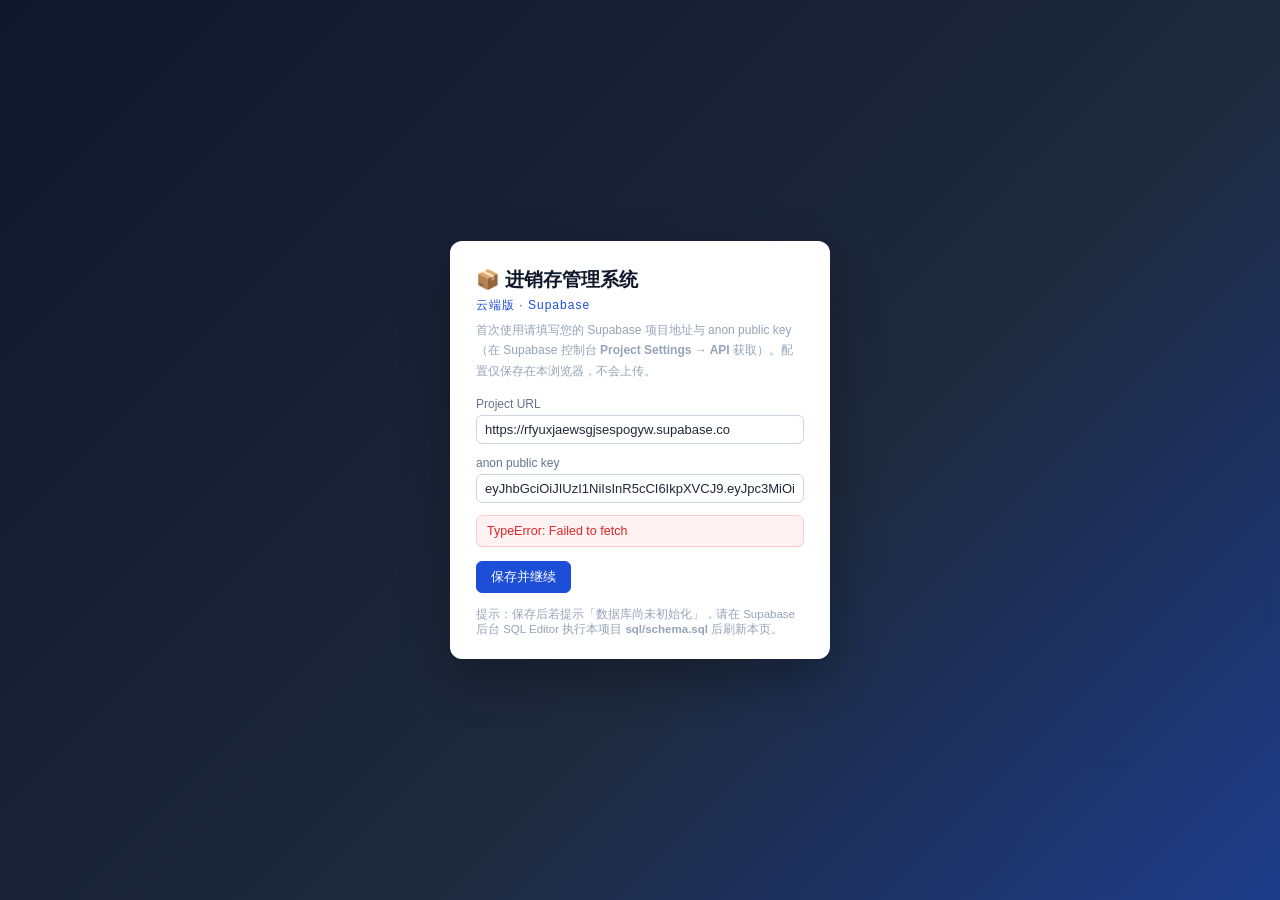
<file: index.html>
<!DOCTYPE html>
<html lang="zh-CN">
<head>
<meta charset="UTF-8">
<meta name="viewport" content="width=device-width, initial-scale=1, viewport-fit=cover">
<title>进销存管理系统 · 云端版</title>
<meta name="theme-color" content="#0f172a">
<meta name="apple-mobile-web-app-capable" content="yes">
<meta name="mobile-web-app-capable" content="yes">
<link rel="manifest" href="manifest.json" type="application/manifest+json">
<link rel="icon" href="icon-192.png" type="image/png">
<link rel="apple-touch-icon" href="icon-192.png">
<link rel="stylesheet" href="css/style.css">
<!-- 第三方库（vendor，已本地化，可离线运行） -->
<script src="vendor/vue.global.prod.js"></script>
<script src="vendor/supabase.js"></script>
<script src="js/compute-core.js"></script>
</head>
<body>
<div id="app">
  <!-- 脚本尚未接管时的占位；Vue 挂载后会被替换 -->
  <div class="boot-holder">
    <div class="bh-title">📦 进销存管理系统 · 云端版</div>
    <div>正在载入…若长时间停留在此页，请检查浏览器控制台或确认已用 http 方式访问。</div>
  </div>
</div>
<div id="print-area"></div>

<!-- 工具与基础层（应用入口 app.js 依赖这些，必须同步加载） -->
<script src="js/utils.js"></script>
<script src="js/config.js"></script>
<script src="js/cloud.js"></script>
<script src="js/perm.js"></script>
<script src="js/sync.js"></script>
<script src="js/store.js"></script>
<script src="js/demo-data.js"></script>
<script src="js/components.js"></script>
<!-- 业务页面（按需懒加载，不再首屏同步加载；由 app.js 在切换菜单时动态注入） -->
<script src="js/app.js"></script>
</body>
</html>
</file>
<file: css/style.css>
* { box-sizing: border-box; margin: 0; padding: 0; }
html, body { height: 100%; }
body {
  font-family: "Microsoft YaHei", "PingFang SC", sans-serif;
  font-size: 13px; color: #1f2937; background: #f1f5f9;
  -webkit-user-select: text; user-select: text;
}
/* 交互控件不触发文本选择，避免移动端误选干扰操作；卡片/表格等正文内容可正常选中复制 */
.btn, .menu-item, .tab, .tabs, .toolbar, .pager, .topbar, .link, .tag, .modal-foot, .nav-overlay, .ops { -webkit-user-select: none; user-select: none; }
input, textarea { -webkit-user-select: text; user-select: text; }

/* ---------- 布局 ---------- */
.layout { display: flex; height: 100vh; overflow: hidden; }
aside.sidebar {
  width: 200px; flex: none; background: #0f172a; color: #cbd5e1;
  display: flex; flex-direction: column; overflow-y: auto;
}
.logo { padding: 18px 16px; font-size: 16px; font-weight: 700; color: #fff; border-bottom: 1px solid #1e293b; letter-spacing: 1px; }
.logo small { display: block; font-size: 11px; color: #64748b; font-weight: 400; margin-top: 3px; letter-spacing: 0; }
.menu-item {
  padding: 12px 18px; cursor: pointer; display: flex; align-items: center; gap: 8px;
  border-left: 3px solid transparent; transition: all .15s;
}
.menu-item:hover { background: #1e293b; color: #fff; }
.menu-item.active { background: #1d4ed8; color: #fff; border-left-color: #60a5fa; }
.menu-item .ico { width: 18px; text-align: center; }
.menu-item .badge {
  margin-left: auto; background: #e53935; color: #fff; font-size: 11px; line-height: 16px;
  min-width: 16px; height: 16px; border-radius: 8px; padding: 0 5px; text-align: center;
}
.menu-item .arrow {
  margin-left: auto; font-size: 10px; color: #94a3b8; transition: transform .15s;
}
.menu-item.open .arrow { transform: rotate(90deg); color: #fff; }
.sub-menu { background: #0b1120; border-left: 3px solid transparent; }
.menu-item.sub { padding-left: 32px; font-size: 13px; }
.menu-item.sub:hover { background: #162032; }
.menu-item.sub.active { background: #1e40af; color: #fff; border-left-color: #60a5fa; }

main.content { flex: 1; overflow-y: auto; padding: 16px 20px; }

/* ---------- 通用 ---------- */
.page-title { font-size: 17px; font-weight: 700; margin-bottom: 12px; color: #0f172a; }
.card { background: #fff; border-radius: 8px; padding: 14px 16px; box-shadow: 0 1px 3px rgba(0,0,0,.06); margin-bottom: 14px; }
.card h3 { font-size: 14px; margin-bottom: 10px; color: #0f172a; display: flex; align-items: center; justify-content: space-between; }

.tabs { display: flex; gap: 4px; margin-bottom: 14px; border-bottom: 2px solid #e2e8f0; }
.tabs .tab {
  padding: 8px 18px; cursor: pointer; border-radius: 6px 6px 0 0; font-size: 13px;
  color: #475569; margin-bottom: -2px; border-bottom: 2px solid transparent;
}
.tabs .tab:hover { color: #1d4ed8; }
.tabs .tab.active { color: #1d4ed8; font-weight: 700; border-bottom-color: #1d4ed8; background: #eff6ff; }

.toolbar { display: flex; flex-wrap: wrap; gap: 8px; align-items: center; margin-bottom: 12px; }
.toolbar .spacer { flex: 1; }
.toolbar label { color: #64748b; font-size: 12px; }

input[type=text], input[type=password], input[type=number], input[type=date], input[type=datetime-local], select, textarea {
  border: 1px solid #cbd5e1; border-radius: 6px; padding: 6px 8px; font-size: 13px;
  background: #fff; color: #1f2937; outline: none; min-width: 0;
}
input:focus, select:focus, textarea:focus { border-color: #1d4ed8; box-shadow: 0 0 0 2px rgba(29,78,216,.12); }
/* 表格内窄列数字输入框隐藏上下箭头，避免列宽被挤乱 */
.grid input[type=number]::-webkit-outer-spin-button,
.grid input[type=number]::-webkit-inner-spin-button { -webkit-appearance: none; margin: 0; }
.grid input[type=number] { -moz-appearance: textfield; }
.toolbar input[type=text] { width: 150px; }
.toolbar select { width: 130px; }
.toolbar input[type=date] { width: 135px; }

.btn {
  display: inline-flex; align-items: center; gap: 4px; padding: 6px 14px; border: 1px solid #cbd5e1;
  border-radius: 6px; background: #fff; color: #334155; cursor: pointer; font-size: 13px; white-space: nowrap;
}
.btn:hover { border-color: #94a3b8; background: #f8fafc; }
.btn-primary { background: #1d4ed8; border-color: #1d4ed8; color: #fff; }
.btn-primary:hover { background: #1e40af; border-color: #1e40af; }
.btn-danger { color: #dc2626; border-color: #fca5a5; }
.btn-danger:hover { background: #fef2f2; border-color: #dc2626; }
.btn-sm { padding: 2px 8px; font-size: 12px; }
.btn:disabled { opacity: .5; cursor: not-allowed; }

/* 表格 */
.table-wrap { overflow-x: auto; }
table.grid { width: 100%; border-collapse: collapse; white-space: nowrap; }
table.grid th, table.grid td { border-bottom: 1px solid #e2e8f0; padding: 8px 10px; text-align: left; font-size: 12.5px; }
table.grid th { background: #f8fafc; color: #475569; font-weight: 600; position: sticky; top: 0; }
table.grid tbody tr:hover { background: #dbeafe; }
table.grid tbody tr.selected { background: #bfdbfe; }
table.grid td.num, table.grid th.num { text-align: right; }
/* 佣金报表两张表：沿用全站 .grid 自然自动布局即可保证表头与值列对齐；
   原先的 table-layout:fixed + 百分比列宽会让超长金额文字溢出单元格、视觉错位，已移除 */
/* 佣金报表两张表：内容整体居中（覆盖 .num 默认右对齐，因本规则后出现、优先级相同取后者） */
table.grid.rc-comm th, table.grid.rc-comm td { text-align: center; }
.empty { text-align: center; color: #94a3b8; padding: 28px 0; }
.ops { display: flex; gap: 6px; flex-wrap: wrap; }
.link { color: #1d4ed8; cursor: pointer; font-size: 12px; }
.link:hover { text-decoration: underline; }
.link.danger { color: #dc2626; }
.link.warn { color: #d97706; }
.link.green { color: #059669; }

/* 标签 */
.tag { display: inline-block; padding: 1px 8px; border-radius: 10px; font-size: 11.5px; white-space: nowrap; }
.tag-green { background: #dcfce7; color: #15803d; }
.tag-red { background: #fee2e2; color: #b91c1c; }
.tag-orange { background: #ffedd5; color: #c2410c; }
.tag-gray { background: #e2e8f0; color: #64748b; }
.tag-blue { background: #dbeafe; color: #1d4ed8; }

/* 分页 */
.pager { display: flex; align-items: center; gap: 6px; margin-top: 10px; justify-content: flex-end; color: #64748b; font-size: 12px; }
.pager button { padding: 3px 10px; border: 1px solid #cbd5e1; background: #fff; border-radius: 5px; cursor: pointer; color: #334155; }
.pager button:disabled { opacity: .4; cursor: not-allowed; }
.pager button.cur { background: #1d4ed8; color: #fff; border-color: #1d4ed8; }
.pager .pg-size { display: inline-flex; align-items: center; gap: 4px; color: #64748b; }
.pager .pg-select { padding: 3px 6px; border: 1px solid #cbd5e1; border-radius: 5px; background: #fff; color: #334155; font-size: 12px; }

/* 弹窗 */
.modal-mask { position: fixed; inset: 0; background: rgba(15,23,42,.45); display: flex; align-items: center; justify-content: center; z-index: 300; } /* 300>tabbar(180)/sidebar(200)/drawer(250)，确保弹窗 foot 不被手机端底部 Tab 栏遮挡；仍低于 cb-panel(3000) 下拉 */
.modal-box { background: #fff; border-radius: 10px; max-height: 88vh; display: flex; flex-direction: column; box-shadow: 0 10px 40px rgba(0,0,0,.2); }
.modal-head { padding: 13px 18px; border-bottom: 1px solid #e2e8f0; font-weight: 700; font-size: 14px; display: flex; justify-content: space-between; align-items: center; }
.btn-x { border: none; background: none; font-size: 20px; cursor: pointer; color: #94a3b8; line-height: 1; }
.btn-x:hover { color: #334155; }
.modal-body { padding: 16px 18px; overflow-y: auto; flex: 1; min-height: 0; }
.modal-foot { padding: 12px 18px; border-top: 1px solid #e2e8f0; display: flex; justify-content: flex-end; gap: 8px; }

/* 表单 */
.form-grid { display: grid; grid-template-columns: repeat(2, 1fr); gap: 10px 16px; }
.form-grid.cols3 { grid-template-columns: repeat(3, 1fr); }
.form-item { display: flex; flex-direction: column; gap: 4px; }
.form-item.full { grid-column: 1 / -1; }
.form-item label { font-size: 12px; color: #64748b; }
.form-item label b.req { color: #dc2626; margin-left: 2px; }
.form-item input, .form-item select, .form-item textarea { width: 100%; }
/* 表单内的勾选行：勾选框不拉伸、文字紧跟其后 */
.form-item input[type="checkbox"] { width: auto; margin: 0; }
.form-item .chk-line { display: flex; align-items: center; gap: 8px; margin: 0; font-size: 13px; color: #334155; white-space: nowrap; cursor: pointer; }
.form-item .chk-line input[type="checkbox"] { width: 16px; height: 16px; accent-color: #1d4ed8; cursor: pointer; }
/* 密码框：眼睛图标切换明文 */
.pwd-wrap { position: relative; }
.pwd-wrap input { padding-right: 38px; }
.pwd-eye { position: absolute; right: 8px; top: 50%; transform: translateY(-50%);
  display: inline-flex; align-items: center; justify-content: center;
  border: none; background: transparent; cursor: pointer; padding: 2px; line-height: 1;
  color: #64748b; }
.pwd-eye:hover { color: #1d4ed8; }
.form-hint { font-size: 11.5px; color: #94a3b8; }

/* 账户管理 - 检索栏 */
.filter-grid { display: grid; grid-template-columns: repeat(4, 1fr); gap: 10px 16px; align-items: end; }
.filter-grid .form-item { min-width: 0; }
.filter-actions { display: flex; align-items: center; justify-content: flex-end; }
/* 汉堡菜单按钮：桌面端隐藏，移动端显示 */
.hamburger { display: none; background: transparent; border: none; font-size: 20px; line-height: 1; color: #0f172a; cursor: pointer; padding: 4px 8px; }
.nav-overlay { display: none; }
/* 页面懒加载时的加载态 */
.page-loading { display: flex; flex-direction: column; align-items: center; justify-content: center; gap: 12px; padding: 64px 0; color: #94a3b8; }
.spinner { width: 34px; height: 34px; border: 3px solid #e2e8f0; border-top-color: #1d4ed8; border-radius: 50%; animation: spin .8s linear infinite; }
@keyframes spin { to { transform: rotate(360deg); } }

/* 底部导航栏：桌面隐藏 */
.tabbar { display: none; }

/* ---------- 手机端适配（≤820px） ---------- */
@media (max-width: 820px) {
  .hamburger { display: inline-flex; }
  /* 侧边栏改为抽屉：默认移出屏幕，.nav-open 时滑入 */
  aside.sidebar {
    position: fixed; top: 0; left: 0; bottom: 0; z-index: 200;
    width: 78%; max-width: 300px; transform: translateX(-100%);
    transition: transform .22s ease; box-shadow: 2px 0 12px rgba(0,0,0,.25);
    padding-top: env(safe-area-inset-top);
  }
  .layout.nav-open aside.sidebar { transform: translateX(0); }
  .nav-overlay { position: fixed; inset: 0; background: rgba(15,23,42,.45); z-index: 150; }
  .layout.nav-open .nav-overlay { display: block; }
  main.content { padding: 12px; padding-bottom: 72px; }
  .topbar { gap: 8px; padding-top: calc(8px + env(safe-area-inset-top)); }
  .tb-left, .tb-right { flex-wrap: wrap; align-items: center; gap: 6px; }
  .tb-right .muted { width: 100%; order: 3; }
  .filter-grid { grid-template-columns: repeat(2, 1fr); }
  .form-grid, .form-grid.cols3 { grid-template-columns: 1fr; }
  .card { padding: 12px; }
  table.grid { font-size: 12px; }
  .table-wrap { -webkit-overflow-scrolling: touch; overflow-x: visible; }
  .modal-box { width: auto !important; max-width: 100%; max-height: 92vh; margin: 0 8px; }
  .modal-foot { flex-wrap: wrap; padding-bottom: calc(12px + env(safe-area-inset-bottom)); gap: 10px; }
  /* 手机端底部弹层/全屏弹层的 foot 始终固定可见（配合 .modal-body{min-height:0} 滚动） */
  .modal-box.sheet .modal-foot, .modal-box.fs .modal-foot { position: sticky; bottom: 0; background: #fff; }
  .gate { padding: 16px; }
  .gate-card { width: auto; margin: 0 14px; }
  .ws-item { flex-direction: column; align-items: stretch; gap: 8px; }
  .ws-item .btn { width: 100%; }

  /* 通用表格卡片化（data-label）：移动端窄屏下所有 .grid 表格自动转卡片视图 */
  table.grid { background: transparent; }
  table.grid > thead { display: none; }
  table.grid tr { display: block; border: 1px solid #e2e8f0; border-radius: 10px; margin-bottom: 10px; background: #fff; box-shadow: 0 1px 2px rgba(0,0,0,.05); }
  table.grid td { display: flex; justify-content: space-between; gap: 12px; padding: 7px 12px; border: none; white-space: normal; text-align: right; word-break: keep-all; }
  table.grid td::before { content: attr(data-label); color: #64748b; font-weight: 600; flex: 0 0 auto; max-width: 35%; text-align: left; }
  table.grid td.num { text-align: right; }
  .table-wrap { margin-bottom: 4px; }

  /* ===== 底部 Tab 栏（APP 化导航） ===== */
  .tabbar { display: flex; position: fixed; left: 0; right: 0; bottom: 0; z-index: 180;
    background: #fff; border-top: 1px solid #e2e8f0;
    padding: 6px 2px calc(6px + env(safe-area-inset-bottom)); box-shadow: 0 -2px 10px rgba(0,0,0,.06); }
  .tabbar .tb { flex: 1; display: flex; flex-direction: column; align-items: center; gap: 2px;
    padding: 4px 2px; font-size: 11px; color: #64748b; cursor: pointer; min-height: 44px; justify-content: center; }
  .tabbar .tb .ti { font-size: 18px; line-height: 1; }
  .tabbar .tb.active { color: #1d4ed8; }

  /* ===== 行详情抽屉 ===== */
  .drawer-mask { position: fixed; inset: 0; background: rgba(15,23,42,.45); z-index: 250; display: flex; justify-content: flex-end; }
  .drawer-panel { width: 88%; max-width: 380px; height: 100%; background: #fff; display: flex; flex-direction: column;
    animation: slideIn .22s ease; box-shadow: -4px 0 20px rgba(0,0,0,.2); }
  @keyframes slideIn { from { transform: translateX(100%); } to { transform: translateX(0); } }
  .drawer-head { padding: 14px 16px; border-bottom: 1px solid #e2e8f0; font-weight: 700; display: flex; justify-content: space-between; align-items: center; }
  .drawer-body { padding: 14px 16px; overflow-y: auto; flex: 1; }
  .drawer-foot { padding: 12px 0 4px; }

  /* ===== 弹窗全屏 / 底部弹层 ===== */
  .modal-box.fs { width: auto !important; max-width: 100% !important; max-height: 100% !important; height: 100%;
    border-radius: 0; margin: 0; position: fixed; top: 0; left: 0; right: 0; bottom: 0; }
  .modal-box.sheet { width: auto !important; max-width: 100% !important; max-height: 90vh;
    border-radius: 16px 16px 0 0; margin: 0; position: fixed; left: 0; right: 0; bottom: 0; }

  /* ===== 分页移动精简（隐藏首页/末页/每页下拉，保留上/下页） ===== */
  .pager .pg-first, .pager .pg-last, .pager .pg-size { display: none; }
  .pager { justify-content: center; }

  /* ===== 触控目标放大 ===== */
  .btn { min-height: 38px; }
  .btn-sm { min-height: 32px; padding: 6px 12px; font-size: 13px; }
}

/* ---------- 小屏适配（≤480px） ---------- */
@media (max-width: 480px) {
  main.content { padding: 10px; padding-bottom: 72px; }
  .card { padding: 10px; }
  .stat-grid { gap: 6px; }
  .filter-grid { grid-template-columns: 1fr; }
  .toolbar { gap: 6px; }
  .toolbar input[type=text], .toolbar select, .toolbar input[type=date] { width: 100%; }
  .toolbar .x-combobox { width: 100%; }
  .topbar { padding-left: 10px; padding-right: 10px; }
  .page-title { font-size: 16px; }
  .tabs .tab { padding: 8px 12px; }
}
.col-created, .col-login { white-space: nowrap; font-variant-numeric: tabular-nums; }

/* 仪表盘 */
.stat-grid { display: grid; grid-template-columns: 1fr; gap: 12px; margin-bottom: 14px; }
.report-grid { display: grid; grid-template-columns: 1fr; gap: 14px; margin-top: 14px; }
/* 平板/桌面（≥821px）：才展开为多列，手机端始终 1 列 */
@media (min-width: 821px) {
  .stat-grid { grid-template-columns: repeat(4, 1fr); }
  .report-grid { grid-template-columns: repeat(2, 1fr); }
}
.report-grid + .report-grid { margin-top: 14px; }
.stat-card { background: #fff; border-radius: 8px; padding: 13px 15px; box-shadow: 0 1px 3px rgba(0,0,0,.06); border-left: 4px solid #1d4ed8; }
.stat-card .t { font-size: 12px; color: #64748b; margin-bottom: 4px; display:flex; justify-content:space-between; }
.stat-card .v { font-size: 21px; font-weight: 700; color: #0f172a; }
.stat-card .sub { font-size: 11.5px; color: #94a3b8; margin-top: 5px; line-height: 1.7; }
.stat-card.c2 { border-left-color: #059669; }
.stat-card.c3 { border-left-color: #d97706; }
.stat-card.c4 { border-left-color: #dc2626; }
.stat-card.clickable { cursor: pointer; transition: box-shadow .15s, transform .15s; }
.stat-card.clickable:hover { box-shadow: 0 4px 12px rgba(29,78,216,.16); transform: translateY(-1px); }
.stat-card.clickable:hover .v { color: #1d4ed8; }
.chart-box { width: 100%; height: 320px; }
.money { font-variant-numeric: tabular-nums; }
.red { color: #dc2626; }
.green-t { color: #059669; }

/* 明细行编辑 */
.item-rows table.grid td { padding: 5px 6px; }
.item-rows input, .item-rows select { padding: 4px 6px; font-size: 12.5px; }

.section-title { font-size: 14px; font-weight: 700; margin: 6px 0 10px; color: #0f172a; }
.muted { color: #94a3b8; font-size: 12px; }
.total-bar { text-align: right; font-size: 14px; padding: 8px 4px; }
.total-bar b { color: #dc2626; font-size: 17px; }

/* 打印 */
#print-area { display: none; }
@media print {
  @page { margin: 10mm; }
  body > *:not(#print-area) { display: none; }
  #print-area { display: block; position: static; width: 100%; min-height: 100vh; background: #fff; color: #000; padding: 20px; box-sizing: border-box; }
  #print-area h2 { text-align: center; margin-bottom: 4px; }
  #print-area .p-sub { text-align: center; font-size: 12px; margin-bottom: 12px; }
  #print-area table { width: 100%; border-collapse: collapse; margin: 10px 0; }
  #print-area th, #print-area td { border: 1px solid #000; padding: 6px 8px; font-size: 12px; text-align: left; }
  #print-area .p-info { display: flex; flex-wrap: wrap; gap: 6px 24px; font-size: 12px; margin-bottom: 6px; }
  #print-area .p-foot { display: flex; justify-content: space-between; margin-top: 28px; font-size: 12px; }
}

/* 通用模糊检索下拉 x-combobox */
.x-combobox { position: relative; display: inline-block; min-width: 130px; vertical-align: middle; }
.x-combobox .cb-control { display: flex; align-items: center; border: 1px solid #cbd5e1; border-radius: 6px; background: #fff; }
.x-combobox.open .cb-control { border-color: #1d4ed8; box-shadow: 0 0 0 2px rgba(29,78,216,.12); }
.x-combobox .cb-input { border: none; outline: none; flex: 1; padding: 6px 8px; font-size: 13px; background: transparent; min-width: 0; width: 100%; color: #1f2937; }
.x-combobox .cb-input::placeholder { color: #94a3b8; }
.x-combobox .cb-arrow { padding: 0 8px; color: #64748b; cursor: pointer; user-select: none; }
.x-combobox.disabled { opacity: .5; }
.x-combobox.disabled .cb-control { cursor: not-allowed; }
.cb-panel { position: fixed; top: 0; left: 0; z-index: 3000; background: #fff; border: 1px solid #cbd5e1; border-radius: 6px; margin-top: 2px; max-height: 280px; overflow-y: auto; box-shadow: 0 8px 24px rgba(0,0,0,.18); box-sizing: border-box; }
.cb-opt { padding: 6px 10px; cursor: pointer; font-size: 13px; white-space: nowrap; overflow: hidden; text-overflow: ellipsis; }
.cb-opt:hover { background: #eff6ff; }
.cb-opt.sel { background: #dbeafe; color: #1d4ed8; }
.cb-empty { padding: 10px; color: #94a3b8; text-align: center; font-size: 12px; }
.toolbar .x-combobox { width: 130px; }
.form-item .x-combobox { width: 100%; }
.item-rows .x-combobox { width: 100%; }


/* 只读字段展示 */
.ro-field { padding: 6px 8px; border: 1px dashed #cbd5e1; border-radius: 6px; background: #f8fafc; font-size: 13px; color: #0f172a; min-height: 32px; box-sizing: border-box; }
.ro-field.red { color: #dc2626; font-weight: 600; }

/* 勾选项网格（模版设置等） */
.chk-grid { display: grid; grid-template-columns: repeat(3, 1fr); gap: 8px 14px; }
.chk-grid label { display: flex; align-items: center; gap: 6px; font-size: 13px; color: #334155; cursor: pointer; }
.chk-grid label.fixed { grid-column: 1 / -1; color: #94a3b8; cursor: default; }

/* 打印预览容器 */
.print-preview { border: 1px solid #e2e8f0; border-radius: 6px; padding: 18px 20px; background: #fff; max-height: 60vh; overflow-y: auto; }
.print-preview h2 { text-align: center; font-size: 18px; margin: 0 0 6px; }
.print-preview .p-sub { text-align: center; color: #64748b; font-size: 12px; margin-bottom: 10px; }
.print-preview .p-info { display: flex; flex-wrap: wrap; gap: 6px 20px; font-size: 12.5px; color: #334155; margin: 8px 0; }
.print-preview table { width: 100%; border-collapse: collapse; margin: 10px 0; font-size: 12.5px; }
.print-preview th, .print-preview td { border: 1px solid #cbd5e1; padding: 5px 8px; text-align: center; }
.print-preview thead th { background: #f1f5f9; }
.print-preview .p-foot { display: flex; justify-content: space-between; margin-top: 26px; font-size: 12.5px; color: #334155; }

/* 详情键值网格 */
.kv-grid { display: grid; grid-template-columns: 1fr 1fr; gap: 10px 18px; }
.kv-grid > div { display: flex; flex-direction: column; gap: 3px; }
.kv-grid > div.full { grid-column: 1 / -1; }
.kv-grid label { font-size: 12px; color: #64748b; }
.kv-grid span { font-size: 13px; color: #0f172a; word-break: break-all; }

.orange { color: #d97706; }

/* 客户备忘徽标 */
.memo-badge {
  display: inline-block; margin-left: 6px; padding: 1px 7px; border-radius: 10px;
  background: #fef3c7; color: #b45309; font-size: 12px; cursor: pointer; white-space: nowrap;
}
.memo-badge:hover { background: #fde68a; }

/* 客户备忘列表（弹窗内） */
.memo-list { display: flex; flex-direction: column; gap: 10px; max-height: 50vh; overflow: auto; }
.memo-item { border: 1px solid #e2e8f0; border-radius: 8px; padding: 10px 12px; background: #fff; }
.memo-row { display: flex; justify-content: space-between; align-items: flex-start; gap: 10px; }
.memo-content { font-size: 14px; color: #0f172a; white-space: pre-wrap; word-break: break-all; }
.memo-meta { margin-top: 6px; font-size: 12px; color: #64748b; }
.memo-ops { margin-top: 6px; display: flex; gap: 12px; }
.memo-ops .link { font-size: 13px; }

/* 仪表盘资金卡片可点击行 */
.clickable-row { cursor: pointer; }
.clickable-row:hover { background: #f1f5f9; }

/* 全局备忘提醒弹窗内容 */
.memo-detail { padding: 4px 2px; }
.memo-detail-cust { font-size: 13px; color: #64748b; margin-bottom: 8px; }
.memo-detail-content { font-size: 15px; color: #0f172a; line-height: 1.6; white-space: pre-wrap; word-break: break-all; }
.memo-detail-meta { margin-top: 10px; font-size: 12px; color: #64748b; }

/* 佣金账户卡片 */
.acc-grid { display: grid; grid-template-columns: repeat(4, 1fr); gap: 10px; margin-bottom: 8px; }
.acc-item { background: #f8fafc; border: 1px solid #e2e8f0; border-left: 3px solid #64748b; border-radius: 6px; padding: 10px 12px; }
.acc-item .t { font-size: 12px; color: #64748b; }
.acc-item .v { font-size: 17px; font-weight: 700; color: #0f172a; margin-top: 3px; }
.acc-item.green { border-left-color: #059669; }
.acc-item.green .v { color: #059669; }
.acc-item.orange { border-left-color: #d97706; }
.acc-item.orange .v { color: #d97706; }
.acc-item.blue { border-left-color: #1d4ed8; }
.acc-item.blue .v { color: #1d4ed8; }

/* ---------- 启动门禁（配置 / 登录 / 账套） ---------- */
.gate { min-height: 100vh; display: flex; align-items: center; justify-content: center; padding: 24px;
  background: linear-gradient(135deg, #0f172a 0%, #1e293b 60%, #1d4ed8 140%); }
.gate-card { width: 380px; max-width: 100%; background: #fff; border-radius: 12px; padding: 26px 26px 22px;
  box-shadow: 0 18px 50px rgba(0,0,0,.28); max-height: 90vh; overflow-y: auto; }
.gate-card > * { -webkit-user-select: text; user-select: text; }
.gate-logo { font-size: 19px; font-weight: 800; color: #0f172a; display: flex; flex-direction: column; }
.gate-logo span { font-size: 12px; font-weight: 400; color: #1d4ed8; margin-top: 4px; letter-spacing: 1px; }
.gate-err { color: #dc2626; font-size: 12.5px; margin-top: 10px; background: #fef2f2; border: 1px solid #fecaca;
  border-radius: 6px; padding: 8px 10px; }
.gate-card .form-item { margin-bottom: 12px; }
.ws-list { display: flex; flex-direction: column; gap: 10px; }
.ws-item { display: flex; align-items: center; justify-content: space-between; gap: 10px;
  border: 1px solid #e2e8f0; border-radius: 8px; padding: 10px 12px; cursor: pointer; transition: all .15s; }
.ws-item:hover { border-color: #1d4ed8; background: #eff6ff; }
.ws-name { font-size: 14px; font-weight: 700; color: #0f172a; }

/* ---------- 顶栏 ---------- */
.topbar { display: flex; align-items: center; justify-content: space-between; gap: 12px; flex-wrap: wrap;
  background: #fff; border: 1px solid #e2e8f0; border-radius: 8px; padding: 8px 12px; margin-bottom: 14px; }
.tb-left { display: flex; align-items: center; gap: 10px; flex-wrap: wrap; }
.tb-right { display: flex; align-items: center; gap: 8px; }
.sync-dot { width: 8px; height: 8px; border-radius: 50%; background: #94a3b8; display: inline-block; }
.sync-dot.saving { background: #f59e0b; animation: pulse 1s infinite; }
.sync-dot.loading { background: #38bdf8; }
.sync-dot.error { background: #dc2626; }
.sync-dot.idle { background: #22c55e; }
@keyframes pulse { 0%,100% { opacity: 1; } 50% { opacity: .35; } }

/* ---------- 多页签导航条 ---------- */
.tab-strip { display: flex; align-items: flex-end; gap: 4px; overflow-x: auto; margin-bottom: 12px;
  padding: 4px 0 0; border-bottom: 1px solid #e2e8f0; }
.tab-item { display: inline-flex; align-items: center; gap: 6px; padding: 7px 12px; white-space: nowrap;
  border: 1px solid #cbd5e1; border-bottom: none; border-radius: 8px 8px 0 0; background: #f1f5f9;
  color: #475569; font-size: 13px; cursor: pointer; user-select: none; }
.tab-item:hover { background: #eff6ff; color: #1d4ed8; }
.tab-item.active { background: #fff; color: #1d4ed8; font-weight: 700; border-color: #1d4ed8; border-bottom: 1px solid #fff; margin-bottom: -1px; }
.tab-item .tab-ico { font-size: 14px; line-height: 1; }
.tab-item .tab-title { line-height: 1; }
.tab-item .tab-close { width: 16px; height: 16px; line-height: 14px; text-align: center; border-radius: 50%;
  color: #94a3b8; font-size: 15px; margin-left: 2px; }
.tab-item .tab-close:hover { background: #fee2e2; color: #dc2626; }


/* ---------- 权限编辑网格 ---------- */
.perm-grid { display: grid; grid-template-columns: repeat(2, 1fr); gap: 8px 16px; max-height: 320px; overflow-y: auto; }
.perm-row { display: flex; align-items: center; justify-content: space-between; gap: 8px;
  border-bottom: 1px dashed #eef2f7; padding-bottom: 6px; }
.perm-name { font-size: 12.5px; color: #334155; }
.perm-row select { width: 96px; }

/* ---------- 致命错误提示条（绝不白屏） ---------- */
.fatal-bar { position: fixed; left: 0; right: 0; bottom: 0; z-index: 9999;
  background: #fef2f2; border-top: 2px solid #dc2626; color: #7f1d1d;
  padding: 12px 16px; font-size: 12.5px; line-height: 1.7; max-height: 45vh; overflow: auto;
  box-shadow: 0 -6px 20px rgba(0,0,0,.08); }
.fatal-bar b { color: #dc2626; }
.fatal-msg { white-space: pre-wrap; word-break: break-all; margin: 6px 0 10px;
  font-family: Consolas, Monaco, monospace; }
.fatal-act { display: flex; gap: 8px; flex-wrap: wrap; }
.fatal-act button { border: 1px solid #dc2626; background: #fff; color: #dc2626;
  border-radius: 6px; padding: 5px 12px; cursor: pointer; font-size: 12.5px; }
.fatal-act button:hover { background: #dc2626; color: #fff; }

/* 脚本未就绪时的静态占位 */
.boot-holder { min-height: 100vh; display: flex; align-items: center; justify-content: center;
  flex-direction: column; gap: 10px; color: #64748b; font-size: 13px; background: #f1f5f9; }
.boot-holder .bh-title { font-size: 18px; font-weight: 800; color: #0f172a; }
</file>
